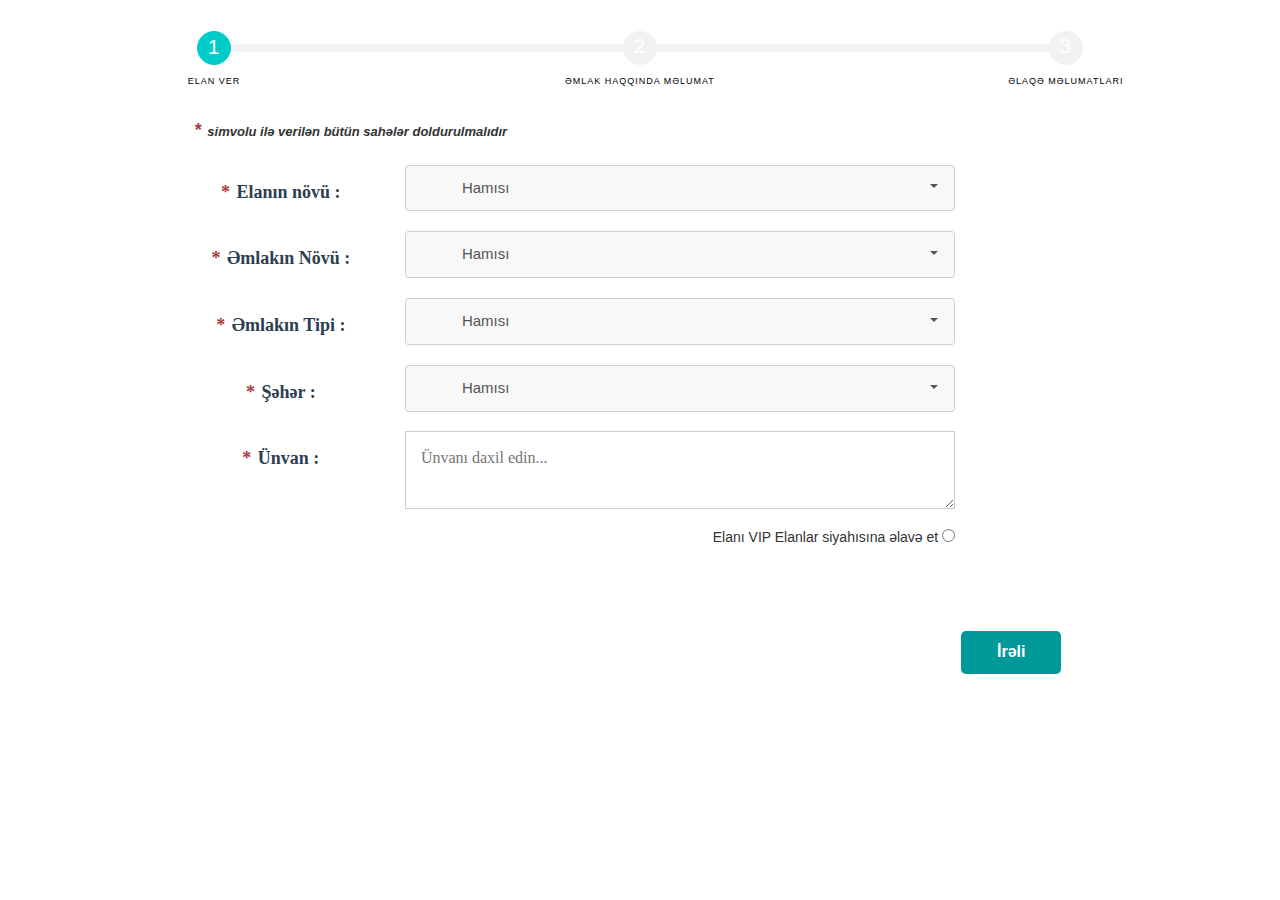
<file: add_home.html>
<!DOCTYPE html>
<html>
<head>
    <title> Add Home </title>
    <meta charset="utf-8">
    <link rel="stylesheet" href="css/bootstrap.min.css">
    <link rel="stylesheet" href="css/add_home.css">
    <link rel="stylesheet" href="css/fontAwesome.css"> 
</head>
<body> 
<div class="row"> 
  
        <form id="msform">
             
            <ul id="progressbar">
                <li class="active ">Elan ver</li>
                <li> Əmlak haqqında məlumat </li>
                <li> Əlaqə məlumatları </li>
            </ul>  
            <div class="info"><span class="req">*</span> <i> simvolu ilə verilən bütün sahələr doldurulmalıdır</i></div>
            <fieldset>
                
                  <div class="row">
                      <div class="col-md-3 col-sm-6 col-xs-12"> 
                            <label><span class="req">*</span> Elanın növü  :</label>
                      </div>
                      <div class="col-md-7 col-sm-6 col-xs-12"> 
                             <div class="select">
                                  <select aria-label="Elanın növü " class="step1">
                                    <option selected disabled> Hamısı</option> 
                                    <option value="1">Aylıq kirayə</option>
                                    <option value="2">Günlük  kirayə</option>
                                    
                                  </select>
                            </div>
                      </div>
                  </div>
                  <div class="row">
                      <div class="col-md-3 col-sm-6 col-xs-12"> 
                            <label><span class="req">*</span> Əmlakın Növü :</label>
                      </div>
                      <div class="col-md-7 col-sm-6 col-xs-12"> 
                                <div class="select" >
                                  <select aria-label="Əmlakın Növü" id="building_type"  class="step1" onchange="show_floor()">
                                    <option selected disabled> Hamısı</option> 
                                    <option value="1">Bina ev mənzil</option>
                                    <option value="2">Həyət evi</option>
                                    <option value="3">Ofis</option>
                                  </select>
                                 </div>
                      </div>
                  </div>
                   <div class="row">
                      <div class="col-md-3 col-sm-6 col-xs-12"> 
                            <label> <span class="req">*</span> Əmlakın Tipi :</label>
                      </div>
                      <div class="col-md-7 col-sm-6 col-xs-12"> 
                                <div class="select">
                                  <select aria-label="Əmlakın Növü" class="step1" >
                                    <option selected disabled> Hamısı</option> 
                                    <option value="1">Yeni tikili</option>
                                    <option value="2">Köhnə tikili</option> 
                                  </select>
                                 </div>
                      </div>
                  </div>
                  <div class="row">
                      <div class="col-md-3 col-sm-6 col-xs-12"> 
                            <label> <span class="req">*</span>  Şəhər :</label>
                      </div>
                      <div class="col-md-7 col-sm-6 col-xs-12"> 
                                <div class="select">
                                    <select aria-label="Bütün şəhərlər" class="step1"  id="location_type" onchange="show_locationn()">
                                        <option  disabled selected> Hamısı</option> 
                                        <option value="1">Bakı</option>
                                        <option value="2">Abşeron</option>
                                        <option value="3">Ağdaş</option>
                                        <option value="4">Ağsu</option>
                                        <option value="5">Bərdə</option>
                                        <option value="6">Gəncə</option>
                                    </select>
                            </div>
                      </div>
                  </div>
                  <div id ="show_region">
                      <div class="row">
                          <div class="col-md-3 col-sm-6 col-xs-12"> 
                                <label> <span class="req">*</span> Rayon :</label>
                          </div>
                          <div class="col-md-7 col-sm-6 col-xs-12"> 
                                    <div class="select">
                                        <select aria-label="Rayon" >
                                            <option selected disabled> Bütün rayonlar</option> 
                                            <option value="1">Binəqədi rayonu</option>
                                            <option value="2">Yasamal rayonu</option>
                                            <option value="3">Nizami rayonu</option>
                                            <option value="4">Nəsimi rayonu</option>
                                            <option value="5">Qaradağ rayonu</option>
                                        </select>
                                </div>
                          </div>
                      </div>  
                  </div>
                  <div id ="show_subway">
                      <div class="row">
                          <div class="col-md-3 col-sm-6 col-xs-12"> 
                                <label><span class="req">*</span> Metro :</label>
                          </div>
                          <div class="col-md-7 col-sm-6 col-xs-12"> 
                                    <div class="select">
                                      <select aria-label="Metro">
                                            <option selected disabled>  Bütün metrolar </option> 
                                            <option value="1">Həzi Aslanov</option>
                                            <option value="2">Əhmədli</option>
                                            <option value="3">28 May</option>
                                            <option value="4">Gənclik</option>
                                            <option value="5">Sahil</option>
                                      </select>
                                </div>
                          </div>

                      </div>
                  </div> 

                  <div class="row">
                      <div class="col-md-3 col-sm-6 col-xs-12"> 
                            <label><span class="req">*</span> Ünvan :</label>
                      </div>
                      <div class="col-md-7 col-sm-6 col-xs-12"> 
                            <textarea placeholder="Ünvanı daxil edin..." class="step1"></textarea>
                      </div>
                  </div> 
                <div class="row">
                      <div class="col-md-3 col-sm-6 col-xs-12"> 
                            <label> </label>
                      </div>
                      <div class="col-md-7 col-sm-6 col-xs-12" style="text-align: right;"> 
                             Elanı VIP Elanlar siyahısına əlavə et  <input type="radio" data-toggle="modal" id="anons" value="Qaz">
                      </div>
                  </div>  
                    <input type="button" name="next" class="next ss action-button" value="İrəli"/>
            </fieldset>
            <fieldset> 
                <div class="row">
                      <div class="col-md-3 col-sm-6 col-xs-12"> 
                            <label><span class="req">*</span> Mərtəbə sayı :</label>
                      </div>
                      <div class="col-md-7 col-sm-6 col-xs-12 price"> 
                                 <input type="number" name="Mərtəbə sayı" class="step2" placeholder="Mərtəbə sayı"/> 
                                 
                      </div>
                  </div>
                  <div class="row" id="floor">
                      <div class="col-md-3 col-sm-6 col-xs-12"> 
                            <label><span class="req">*</span> Yerləşdiyi mərtəbə :</label>
                      </div>
                      <div class="col-md-7 col-sm-6 col-xs-12 price">  
                                 <input type="number" name="mərtəbə" placeholder="Yerləşdiyi mərtəbə "/> 
                       </div>
                  </div>
                  <div class="row">
                      <div class="col-md-3 col-sm-6 col-xs-12"> 
                            <label><span class="req">*</span> Otaq sayı :</label>
                      </div>
                      <div class="col-md-7 col-sm-6 col-xs-12 price">  
                          <input type="number" name="Otaq sayı" class="step2" placeholder="Otaq sayı"/>
                      </div>
                  </div>
                <div class="row">
                      <div class="col-md-3 col-sm-6 col-xs-12"> 
                            <label><span class="req">*</span> Qiyməti :</label>
                      </div>
                      <div class="col-md-7 col-sm-6 col-xs-12 price"> 
                                <input type="number" name="Qiymət" class="step2" placeholder="AZN"/>
                      </div>
                </div>
                <div class="row">
                      <div class="col-md-3 col-sm-6 col-xs-12"> 
                            <label><span class="req">*</span> Sahəsi (m<sup>2</sup> ilə) :</label>
                      </div>
                      <div class="col-md-7 col-sm-6 col-xs-12 price"> 
                                <input type="number" name="Sahe" class="step2" placeholder="0"/>
                      </div>
                </div>
                 
                <div class="row">
                      <div class="col-md-3 col-sm-6 col-xs-12"> 
                            <label>Əmlak haqqında :</label>
                      </div>
                      <div class="col-md-7 col-sm-6 col-xs-12"> 
                                <textarea placeholder="Əmlak haqqında məlumat..."></textarea>
                      </div>
                </div>
               
                <div class="row">
                     <div class="col-md-3 col-sm-6 col-xs-12"> 
                            <label> 
                                   <a href="javascript:void(0)"  onclick="$('#pro-image').click()"> <i class="fa fa-image"></i> Şəkil əlavə et </a>
                                    <input type="file" id="pro-image" name="pro-image" style="display: none;" accept="image/*" class="form-control" multiple>  
                            </label>
                      </div>
                      <div class="col-md-7 col-sm-6 col-xs-12"> 
                                <div class="preview-images-zone" id='iii'>  </div>
                      </div>
                 </div>
                <input type="button" name="Geri" class="previous action-button-previous" value='&laquo Geri' >
                <input type="button" name="İrəli" class="next action-button" value="İrəli"/>
            </fieldset>
            <fieldset>
               
                 <div class="row">
                      <div class="col-md-3 col-sm-6 col-xs-12"> 
                            <label><span class="req">*</span> Elan verən :</label>
                      </div>
                      <div class="col-md-7 col-sm-6 col-xs-12"> 
                            <div class="select">
                                  <select aria-label="Elan verən" class="step3" >
                                    <option selected disabled>  </option> 
                                    <option value="2">Əmlak Sahibi</option>
                                    <option value="2">Vasitəçi</option>
                                  </select>
                            </div>
                      </div>
                  </div>
                  <div class="row">
                      <div class="col-md-3 col-sm-6 col-xs-12"> 
                            <label><span class="req">*</span> ADI :</label>
                      </div>
                      <div class="col-md-7 col-sm-6 col-xs-12"> 
                                <input type="text" name="adı" class="step3" placeholder="Adı..." autocomplete="" />
 
                      </div>
                  </div>
                  <div class="row">
                        <div class="col-md-3 col-sm-6 col-xs-12"> 
                            <label>Telefon :</label>
                        </div>
                        <div class="col-md-7 col-sm-6 col-xs-12"> 
                            <div class="field-wrap" id="user_phone" >
                                <div id='main_num' >
                                    <div class="input-group my-group multiple-form-group"  >
                                          <select   class="selectpicker form-control" disabled >
                                                <option selected> +994</option>
                                                <option value="1">+7</option>
                                                <option value="2">+1</option>
                                          </select>
                                          <input type="tel" class="form-control f2"   value="51-234-55-22" disabled>
                                          <span class="input-group-btn  add_btn">
                                              <button type="button" class="btn btn-success btn-add">+</button>
                                          </span>
                                    </div>
                                </div>
                            </div>
                        </div>
                  </div> 
                  <div class="row">
                      <div class="col-md-3 col-sm-6 col-xs-12"> 
                            <label><span class="req">*</span> Email :</label>
                      </div>
                      <div class="col-md-7 col-sm-6 col-xs-12"> 
                                <input type="email" name="email" class="step3" placeholder="Email..." autocomplete="" />
                      </div>
                  </div>
                   
                  <div class="row">
                      <div class="col-md-3 col-sm-6 col-xs-12"> 
                            <label>Qeyd :</label>
                      </div>
                      <div class="col-md-7 col-sm-6 col-xs-12"> 
                                <textarea placeholder="Əmlak haqqında qeydlər..."></textarea>
                      </div>
                </div>
                <div class="row">
                      <div class="col-md-3 col-sm-6 col-xs-12 "> 
                              <label>Göstəricilər :</label>  
                      </div>
                      <div class="col-md-2 col-sm-6 col-xs-12 s">
                              <input type="checkbox" id="water"  value="Su">
                              <label for="water">Su</label>
                              <input type="checkbox" id="wifi"  value="İnternet" >
                              <label for="wifi">İnternet</label>
                              <input type="checkbox" id="repair"  value="Təmirli" >
                              <label for="repair">Təmirli</label>
                              <input type="checkbox" id="qaz" value="Qaz">
                              <label for="qaz">Qaz</label>

                      </div>
                       <div class="col-md-2 col-sm-6 col-xs-12 s"> 
                            
                              <input type="checkbox" id="light" value="İşıq">
                              <label for="light">İşıq</label>
                              <input type="checkbox" id="phone"  value="Telefon">
                              <label for="phone">Telefon</label>
                              <input type="checkbox" id="tv"   value="TV" >
                              <label for="tv">TV</label>
                              <input type="checkbox" id="lift" value="Lift">
                              <label for="lift">Lift</label>
                              
                      </div>
                      <div class="col-md-4 col-sm-6 col-xs-12 s"> 
                            
                              <input type="checkbox" id="kombi" value="Kombi">
                              <label for="kombi">Kombi</label>
                              <input type="checkbox" id="mis" value="Mərkəzi istilik sistemi">
                              <label for="mis">Mərkəzi qızdırıcı sistemi</label>
                              <input type="checkbox" id="air_con" value="Kondisioner" >
                              <label for="air_con">Kondisioner</label>
                              <input type="checkbox" id="pool"   value="Hovuz">
                              <label for="pool">Hovuz</label>
                             
                      </div>
                </div>
                  
                <input type="button" name="Geri" class="previous action-button-previous" value='&laquo Geri' > 
                <input type="submit" name="submit" class="submit action-button" value="Təsdiq Et"/>
            </fieldset>
        </form>
         
    </div>
</div> 
 <div class="modal fade vip_modal" id="myModal" role="dialog">
    <div class="modal-dialog">
    
      <!-- Modal content-->
      <div class="modal-content">
        <div class="modal-header">
          <button type="button" class="close" data-dismiss="modal">&times;</button>
          <h4 class="modal-title">Vip elan et</h4>
        </div>
        <div class="modal-body">
          <p>ViP elan 10 dəfə çox baxılır və məhsul daha tez satılır !</p>
                  <input type="checkbox" id="visa"   > 
                        <label for="visa">VISA / MasterCard</label>
                        <input type="checkbox" id="portmanat"   >
                        <label for="portmanat"> Portmanat (kod və ya hesabla) <a href=""> kod necə alım?</a></label>
                        <input type="checkbox" id="tel_num"   >
                        <label for="tel_num"> Bakcell / Nar - sms ilə ödəniş </label>

                <hr><br>
                     <input type="checkbox" id="day"   > 
                        <label for="day">10 AZN / 10 gün</label>
                        <input type="checkbox" id="month"   >
                        <label for="month"> 30 AZN / 30 gün </label>
                 <br>
                 <input type="button" name="" class="btn btn-info" value="Ödəmək"> 
                
              <p class ="anons_info"> Vip elan üstünlükləri:<br>
            - Vip elan 10 dəfə çox baxılır və daha çox satılır.<br>
            - Vip elan saytda Ana səhifə, Kateqoriyalarda, Axtarış zamanı 1ci yuxarda çıxır.<br>
            - Vip Elan hər həftə irəli çəkilir avtomatik.    
          </p>      
        </div>
        
      </div>
      
    </div>
  </div>
  
</div>
</body>
    <script src="js/jquery.min.1.1.2.js" type="text/javascript"></script> 
    <script src="js/bootstrap.min.js"></script>
    <script type="text/javascript" src="js/add_home.js"></script>
   </html>
</file>
<file: css/add_home.css>
/*custom font*/
 
/*basic reset*/
* {
    margin: 0;
    padding: 0;
}

html {
    height: 100%; 
    font-size:14px}
body {
    font-family: montserrat, arial, verdana;
    background: white;
}

/*form styles*/
#msform {
    text-align: center;
    position: relative;
    margin-top: 30px;
}
 
 
#msform fieldset {
    background: white;
    border: 0 none;
    border-radius: 0px;
    
    padding: 20px 30px;
    box-sizing: border-box;
    width: 80%;
    margin: 0 10%;

    /*stacking fieldsets above each other*/
    position: relative;
}

/*Hide all except first fieldset*/
#msform fieldset:not(:first-of-type) {
    display: none;
}

/*inputs*/
#msform input[type=text],#msform input[type=email],.price input[type=number], #msform textarea {
    padding: 15px;
    border: 1px solid #ccc;
    border-radius: 0px;
    margin-bottom: 10px;
    width: 100%;
    box-sizing: border-box;
    font-family: montserrat;
    color: #2C3E50;
    font-size: 16px;
}

.field-wrap input[type=tel] { 
    padding:7px;
    border: 1px solid #ccc;
    border-radius: 0px; 
    width: 100%;
    box-sizing: border-box;
    font-family: montserrat;
    color: #2C3E50;
    font-size: 13px;
  
}
#msform  label{
    padding: 15px;
    
    border-radius: 0px;
    margin-bottom: 10px;
    width: 100%;
    text-align: center;
    box-sizing: border-box;
    font-family: montserrat;
    color: #2C3E50;
    font-size: 18px;
}

#msform input:focus, #msform textarea:focus {
    -moz-box-shadow: none !important;
    -webkit-box-shadow: none !important;
    box-shadow: none !important;
    border: 1px solid #ee0979;
    outline-width: 0;
    transition: All 0.5s ease-in;
    -webkit-transition: All 0.5s ease-in;
    -moz-transition: All 0.5s ease-in;
    -o-transition: All 0.5s ease-in;
}

/*buttons*/
#msform .action-button {
    width: 100px;
    background: #009999;
    font-weight: bold;
    color: white;
    border: 0 none;
    border-radius: 5px;
    cursor: pointer;
    padding: 10px 5px;
    margin: 60px  ;
    float: right; 
    font-size: 16px;
} 
#msform .action-button-previous { 
    width: 100px;
    background: none;
    font-weight: bold;
    color: #009999;
    border: 0 none; 
    cursor: pointer;
    padding: 10px 5px;
    margin: 60px 5px;
    float: left;
    font-size: 18px;
    outline: none;
}
#msform .action-button:hover{
  color: #009999 ;
  background-color:  white;
  border:1px solid #009999;
  }
 #msform .action-button-previous:focus, #msform .action-button-previous:hovershow, #msform .action-button-previous:active{ 
    color:  #006666;
    outline: none;
    border:none;
}
}
 
.fs-title {
    font-size: 18px;
    text-transform: uppercase;
    color: #2C3E50;
    margin-bottom: 10px;
    letter-spacing: 2px;
    font-weight: bold;
}

.fs-subtitle {
    font-weight: normal;
    font-size: 13px;
    color: #666;
    margin-bottom: 20px;
}

/*progressbar*/
#progressbar {
    margin-bottom: 30px;
    overflow: hidden; 
    counter-reset: step;
}

#progressbar li {
    list-style-type: none;
    color: black;
    text-transform: uppercase;
    font-size: 9px;
    width: 33.33%;
    float: left;
    position: relative;
    letter-spacing: 1px;
}

#progressbar li:before {
    content: counter(step);
    counter-increment: step;
    width: 34px;
    height: 34px;
    line-height: 30px;
    display: block;
    font-size:1.5rem;
    color: white;
    background:  #f2f2f2;
    border-radius:50%;
    margin: 0 auto 10px auto;
}
 
#progressbar li:after {
    content: '';
    width: 100%;
    height:8px;
    background: #f2f2f2;
    position: absolute;
    left: -50%;
    top:13px;
    z-index: -1; /*put it behind the numbers*/
}

#progressbar li:first-child:after {
    /*connector not needed before the first step*/
    content: none;
}
 
 #progressbar li.active:after {
    background:#00cccc;
    color: white;

}
#progressbar li.active:before{
	font-size:1.5rem;
 
        color: #FFF;
        border:1px solid #00cccc;
        background:#00cccc;
      
	}    
 #progressbar li.is-complete {
      color:#6D6875;
      
    
    }

/* Not relevant to this form */
.dme_link {
    margin-top: 30px;
    text-align: center;
}
.dme_link a {
    background: #FFF;
    font-weight: bold;
    color: #ee0979;
    border: 0 none;
    border-radius: 25px;
    cursor: pointer;
    padding: 5px 25px;
    font-size: 12px;
}

.dme_link a:hover, .dme_link a:focus {
    background: #C5C5F1;
    text-decoration: none;
}

/*---------------------------------------------*/
.select {
  position: relative;
  display: inline-block;
  width: 100%;
  color: #555;
}
.select select {
  display: inline-block;
  width: 100%;
  margin: 0;
  padding: .8rem 4.25rem .8rem 4rem;
  line-height: 1.5;
  color: #555;
  background-color:   #f8f8f8;
  border: 0;
  border: 1px solid #D0D0D0;
  border-radius: .25rem;
  cursor: pointer;
  outline: 0;
  -webkit-appearance: none;
     -moz-appearance: none;
          appearance: none;
}
/* Undo the Firefox inner focus ring */
.select select:focus:-moz-focusring {
  color: transparent;
  text-shadow: 1px 0 0   #b3d1ff;;
}
#show_subway,#show_region{
    display: none;
}
.info{
  text-align: left;
  font-size: 13px;
  font-weight: bold;
  width: 74%;
  margin: 0 14%;
  padding-left: 1%


}
.info .req{
  font-size: 18px
}
/* Dropdown arrow */
.select:after {
  position: absolute;
  top: 50%;
  right: 1.25rem;
  display: inline-block;
  content: "";
  width: 0;
  height: 0;
  margin-top: -.25rem;
  pointer-events: none;
  border-top: .35rem solid;
  border-right: .35rem solid transparent;
  border-bottom: .35rem solid transparent;
  border-left: .35rem solid transparent;
}
 
.select select:focus {
  box-shadow: 0 0 0 .075rem #fff, 0 0 0 .2rem #d6e0f5;
}

/* Active/open */
.select select:active {
  color: #555;
  background-color: #eee;
  border: 1px solid #b3d1ff;
}

/* Hide the arrow in IE10 and up */
.select select::-ms-expand {
  display: none;
}

 
  .select option {
    background-color: white;
  }

 

 


/* Input part is easier */
input[type="text"],
select {
  font-family: sans-serif;
  font-size: 15px;
}
.input-wrap {
  margin: 0 0 20px 0;
}
input[type="text"] {
  padding: 10px 15px;
  border-radius: 5px;
  border: 1px solid #D0D0D0;
  width: 100%;
  box-sizing: border-box; /* if you already aren't doing universally */
}


/*---Images---------------*/
.req {
    margin:2px;
    color:#ac3939 !important;
  }

.preview-images-zone {
    width: 100%;
    border: 1px solid #ddd;
    min-height: 180px;
    /* display: flex; */
    padding: 5px 5px 0px 5px;
    position: relative;
    overflow:auto;
}
.preview-images-zone > .preview-image:first-child {
    height: 185px;
    width: 185px;
    position: relative;
    margin-right: 5px;
}
.preview-images-zone > .preview-image {
    height: 90px;
    width: 90px;
    position: relative;
    margin-right: 5px;
    float: left;
    margin-bottom: 5px;
}
.preview-images-zone > .preview-image > .image-zone {
    width: 100%;
    height: 100%;
}
.preview-images-zone > .preview-image > .image-zone > img {
    width: 100%;
    height: 100%;
}
.preview-images-zone > .preview-image > .tools-edit-image {
    position: absolute;
    z-index: 100;
    color: #fff;
    bottom: 0;
    width: 100%;
    text-align: center;
    margin-bottom: 10px;
    display: none;
}
.preview-images-zone > .preview-image > .image-cancel {
    font-size: 18px;
    position: absolute;
    top: 0;
    right: 0;
    font-weight: bold;
    margin-right: 10px;
    cursor: pointer;
    display: none;
    z-index: 100;
}
.preview-image:hover > .image-zone {
    cursor: move;
    opacity: .5;
}
.preview-image:hover > .tools-edit-image,
.preview-image:hover > .image-cancel {
    display: block;
}
.ui-sortable-helper {
    width: 90px !important;
    height: 90px !important;
}

.container {
    padding-top: 50px;
}

/* checkbox*/
input[type=checkbox] + label {
  display: block;
  
  cursor: pointer;
  padding: 0.1em;

}

input[type=checkbox] {
  display: none;
   
}

input[type=checkbox] + label:before {
  content: "\2714";
  border: 0.1em solid #000;
  border-radius: 0.2em;
  display: inline-block;
  font-size: 14px;
  width: 1.4em;
  height: 1.4em;
  padding-left: 0.2em;
  padding-bottom: 0.1em;
  margin-right: 0.8em;
  vertical-align: bottom;
  color: transparent;
  transition: .2s;
}

input[type=checkbox] + label:active:before {
  transform: scale(0);
}

input[type=checkbox]:checked + label:before {
  background-color: MediumSeaGreen;
  border-color: MediumSeaGreen;
  color: #fff;
}
 
.s label, .s input[type=checkbox]{
  text-align: left !important; 
  font-size: 11px;
  font-weight: normal;
  margin:0px !important;
  padding: 8px !important
}
.my-group .selectpicker{
    width: 70px  !important;
     padding:5px 0px;
     
     cursor: pointer;
}
.my-group .f2{
    width: calc(100% - 70px)  !important;
}
 
.my-group { 
  width:  100%  !important;
  height: 20px !important; 
  margin-bottom: 20px;
   font-size: 14px;
}

@media screen and (max-width: 992px) {
  .col-md-3,.col-md-2,.col-md-4,.col-md-5,.col-md-6,.col-md-7,.col-md-8,.col-md-9,.col-md-10 {
    width: 100%; 
    padding: 0 6%
  }
  .s{
    width: 33%
  }
  
  .next{
    margin-top: 85vh;
  }
  fieldset{
    padding-top: 5%
  }
  #msform{ 
    margin-top: 10%
  }
  .ss{
    margin-top: 80vh
  }
  label{
    text-align: left
  }

}

/* On screens that are 600px wide or less, the background color is olive */
@media screen and (max-width: 600px) {
  .col-md-3 {
    width: 100%
  }
   .col-md-7 {
    width: 100%
  }
}

.vip_modal  input[type=checkbox] + label {
  display: block;
  
  cursor: pointer;
  padding: 0.1em;

}

.vip_modal input[type=checkbox] {
  display: none;
   
}

.vip_modal input[type=checkbox] + label:before {
  content: "\2714";
  border: 0.1em solid #000;
  border-radius: 0.2em;
  display: inline-block;
  font-size: 14px;
  width: 1.4em;
  height: 1.4em;
  padding-left: 0.2em;
  padding-bottom: 0.1em;
  margin-right: 0.8em;
  vertical-align: bottom;
  color: transparent;
  transition: .2s;
}

.vip_modal input[type=checkbox] + label:active:before {
  transform: scale(0);
}

.vip_modal input[type=checkbox]:checked + label:before {
  background-color:#33adff;
  border-color: MediumSeaGreen;
  color: #fff;
}
 
.vip_modal .s label,.vip_modal .s input[type=checkbox]{
  text-align: left !important; 
  font-size: 11px;
  font-weight: normal;
  margin:0px !important;
  padding: 8px !important
}
.vip_modal .modal-header{
  background-color: #00cccc;
  color: white;
  
}
.vip_modal .btn-info{
  background-color: #00cccc
}
.vip_modal .modal-title{
  font-size: 18px;
  font-weight: bold;
}
.vip_modal .anons_info{
  margin: 20px 5px;
   
}
</file>
